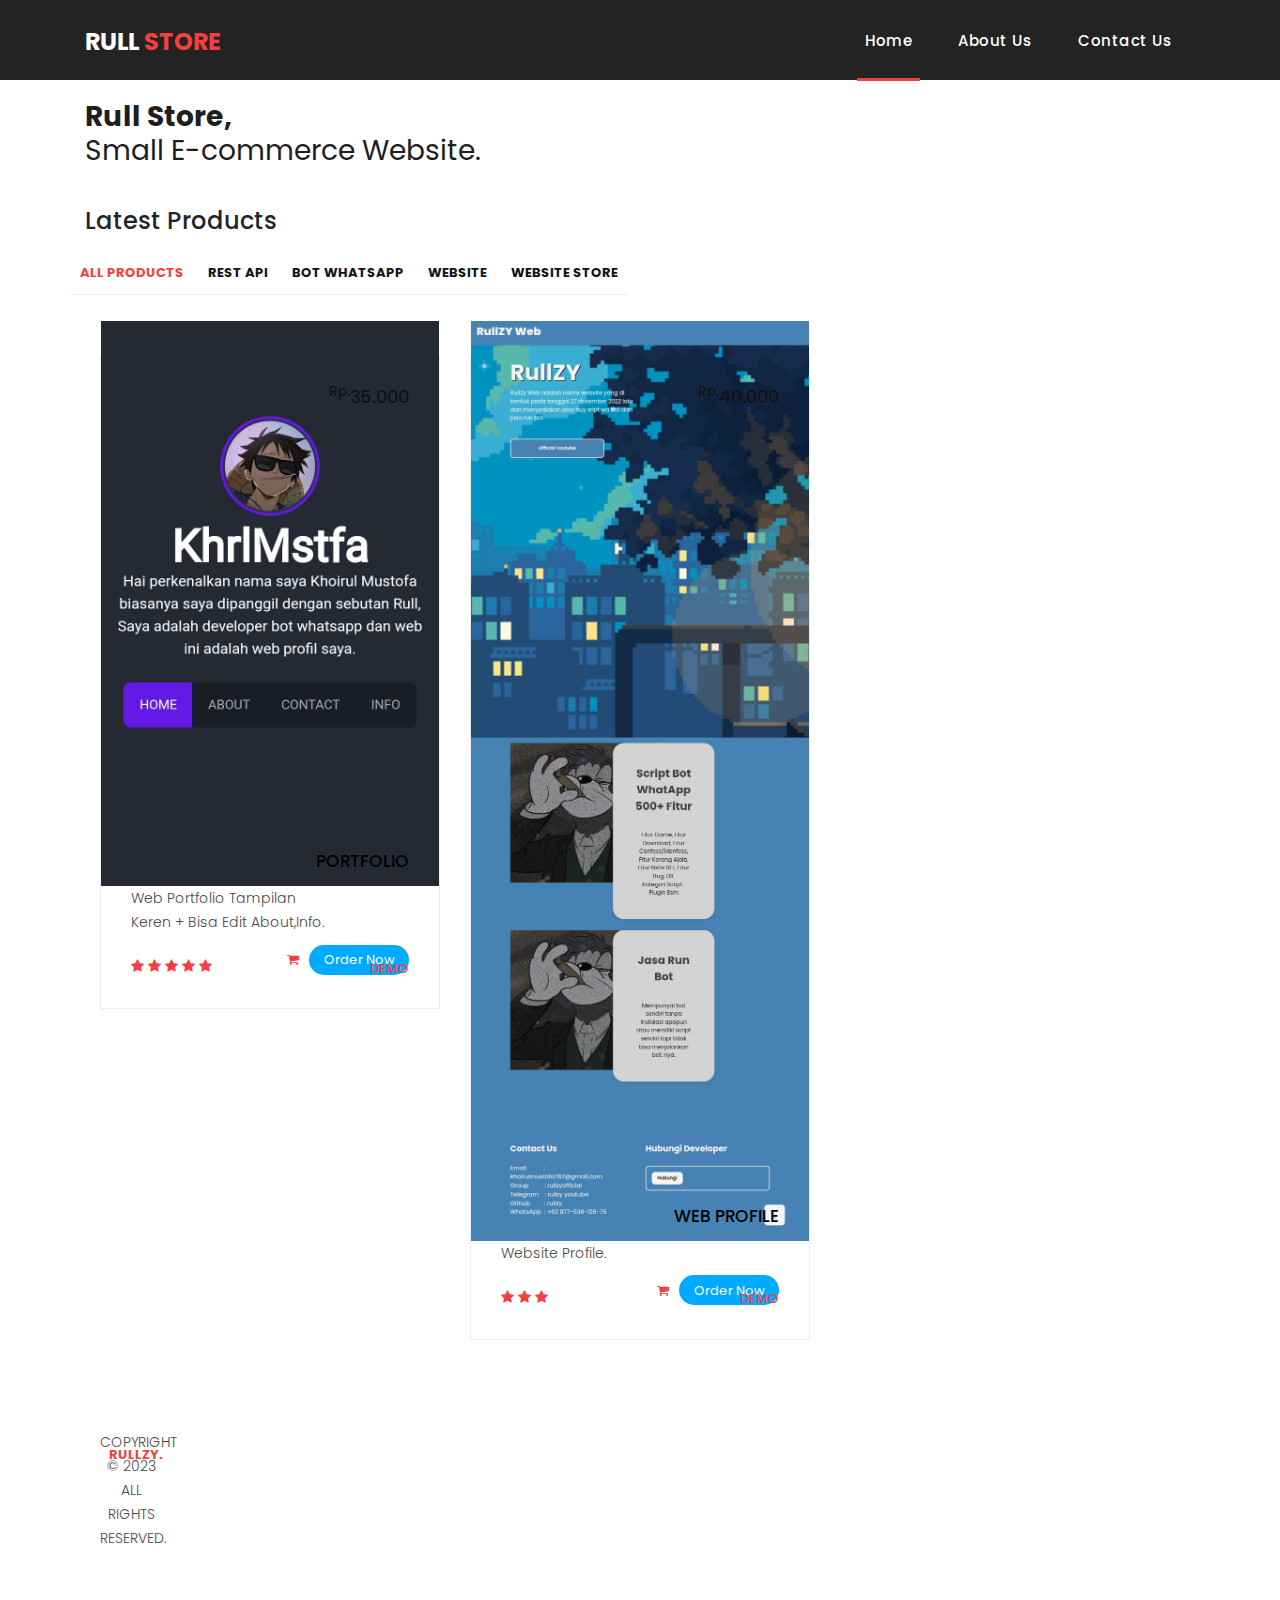
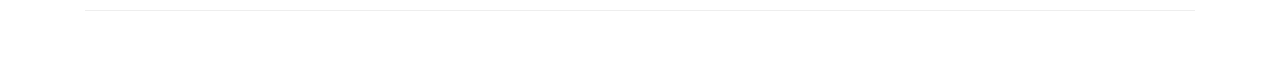
<file: index.html>
<!DOCTYPE html>
<html lang="en">
  
<!-- Mirrored from store.danzzcoding.my.id/ by HTTrack Website Copier/3.x [XR&CO'2014], Tue, 27 Dec 2022 03:41:31 GMT -->
<!-- Added by HTTrack --><meta http-equiv="content-type" content="text/html;charset=utf-8" /><!-- /Added by HTTrack -->
<head>
    <meta charset="utf-8">
    <meta name="viewport" content="width=device-width, initial-scale=1, shrink-to-fit=no">
    <meta name="description" content="Rull Store, Small E-commerce Website.">
    <meta name="author" content="RullZY">
    <link href="https://fonts.googleapis.com/css?family=Poppins:100,200,300,400,500,600,700,800,900&amp;display=swap" rel="stylesheet">
    <link href="assets/vendor/bootstrap/css/bootstrap.min.css" rel="stylesheet">
    <link rel="stylesheet" href="assets/css/fontawesome.css">
    <link rel="stylesheet" href="assets/css/style.css">
    <link rel="stylesheet" href="assets/css/owl.css">
    <title>Rull Store</title>
    <link rel="shortcut icon" href="assets/img/logo.png">
    <style type="text/css">
button {
	background-color: #00ABFF;
	color: white;
	width: 100px;
	height: 30px;
	font-size: 13px;
	border-radius: 15px;
	border: none;
	margin: 0px;
}
</style>
  </head>
  <body>

    <!-- ***** Preloader Start ***** -->
    <div id="preloader">
        <div class="jumper">
            <div></div>
            <div></div>
            <div></div>
        </div>
    </div>  
    <!-- ***** Preloader End ***** -->

    <!-- Header -->
    <header class="">
      <nav class="navbar navbar-expand-lg">
        <div class="container">
          <a class="navbar-brand" href="#"><h2>Rull <em>Store</em></h2></a>
          <button class="navbar-toggler" type="button" data-toggle="collapse" data-target="#navbarResponsive" aria-controls="navbarResponsive" aria-expanded="false" aria-label="Toggle navigation">
            <span class="navbar-toggler-icon"></span>
          </button>
          <div class="collapse navbar-collapse" id="navbarResponsive">
            <ul class="navbar-nav ml-auto">
              <li class="nav-item active">
                <a class="nav-link" href="#">Home
                  <span class="sr-only">(current)</span>
                </a>
              </li>
              <li class="nav-item">
                <a class="nav-link" href="https://rulldev.github.io/portfolio/">About Us</a>
              </li>
              <li class="nav-item">
                <a class="nav-link" href="https://rulldev.github.io/portfolio/">Contact Us</a>
              </li>
            </ul>
          </div>
        </div>
      </nav>
    </header>

    <!-- Page Content -->
    <!-- Banner Starts Here --> 
    <div class="owl-banner owl-carousel"></div>
    <!-- Banner Ends Here -->

    <div class="latest-products">
      <div class="container">
        <div class="row">
          <div class="col-md-12">
            <div class="section-heading">
              <h2><b>Rull Store,</b><br>Small E-commerce Website.</h2><br>
              <div class="products">
              <h4>Latest Products</h4>
              <br>
      	  <div class="row">
            <div class="filters">
              <ul>
                  <li class="active" data-filter="*">All Products</li>
                  <li data-filter=".rest-api">Rest API</li>
                  <li data-filter=".bot-wa">Bot WhatsApp</li>
                  <li data-filter=".website">Website</li>
                  <li data-filter=".website-store">Website Store</li>
              </ul>
            </div>
          </div>
          <div class="col-md-12">
            <div class="filters-content">
                <div class="row grid">
                    <div class="col-lg-4 col-md-4 all website">
                      <div class="product-item">
                        <a href="https://rulldev.github.io/portfolio/"><img src="assets/img/portfolio.png" alt=""></a>
                        <div class="down-content">
                          <a href="https://rulldev.github.io/portfolio/"><h4 style="color: black;">PORTFOLIO</h4></a>
                          <h6><sup>Rp.</sup>35.000</h6>
                          <p>Web Portfolio Tampilan Keren + Bisa Edit About,Info.</p>
                          <ul class="stars">
                            <li><i class="fa fa-star"></i></li>
                            <li><i class="fa fa-star"></i></li>
                            <li><i class="fa fa-star"></i></li>
                            <li><i class="fa fa-star"></i></li>
                            <li><i class="fa fa-star"></i></li>
                          </ul>
                          <span>
                          <a href="https://wa.me/6287753812675?text=bang+order+web+portfolio+yg+harga+35k.">
                          <i class="fa fa-shopping-cart" style="margin:10px;"></i><button>Order Now</button>
                          </span>
                          </a>
                          <a href="https://rulldev.github.io/portfolio/"><span>Demo</span></a>
                        </div>
                      </div>
                    </div>
                    <div class="col-lg-4 col-md-4 all website">
                      <div class="product-item">
                        <a href="https://rulldev.github.io/kaori/"><img src="assets/img/website-profile.png" alt=""></a>
                        <div class="down-content">
                          <a href="https://rulldev.github.io/kaori/"><h4 style="color: black;">Web Profile</h4></a>
                          <h6><sup>Rp.</sup>40.000</h6>
                          <p>Website Profile.</p>
                          <ul class="stars">
                            <li><i class="fa fa-star"></i></li>
                            <li><i class="fa fa-star"></i></li>
                            <li><i class="fa fa-star"></i></li>
                          </ul>
                          <span>
                          <a href="https://wa.me/6287753812675?text=bang+order+web+profil+yg+harga+20k.">
                          <i class="fa fa-shopping-cart" style="margin:10px;"></i><button>Order Now</button>
                          </span>
                          </a>
                          <a href="https://rulldev.github.io/kaori/"><span>Demo</span></a>
                        </div>
                      </div>
                    </div>
			
                        </div>
                      </div>
                    </div>
    
    <footer>
      <div class="container">
        <div class="row">
          <div class="col-md-1">
            <div class="inner-content">
             <center>
              <p>Copyright &copy; 2023<a rel="nofollow noopener" href="https://www.danzzcoding.my.id/" target="_blank">RullZy.</a> All Rights Reserved.</p>
             </center>
            </div>
          </div>
        </div>
      </div>
    </footer>

    <!-- Bootstrap core JavaScript -->
    <script src="assets/vendor/jquery/jquery.min.js"></script>
    <script src="assets/vendor/bootstrap/js/bootstrap.bundle.min.js"></script>

    <!-- Additional Scripts -->
    <script src="assets/js/custom.js"></script>
    <script src="assets/js/owl.js"></script>
    <script src="assets/js/slick.js"></script>
    <script src="assets/js/isotope.js"></script>
    <script src="assets/js/accordions.js"></script>
    <script language = "text/Javascript"> 
      cleared[0] = cleared[1] = cleared[2] = 0; //set a cleared flag for each field
      function clearField(t){                   //declaring the array outside of the
      if(! cleared[t.id]){                      // function makes it static and global
          cleared[t.id] = 1;  // you could use true and false, but that's more typing
          t.value='';         // with more chance of typos
          t.style.color='#fff';
          }
      }
    </script>
  </body>

<!-- Mirrored from store.danzzcoding.my.id/ by HTTrack Website Copier/3.x [XR&CO'2014], Tue, 27 Dec 2022 03:41:50 GMT -->
</html>
</file>
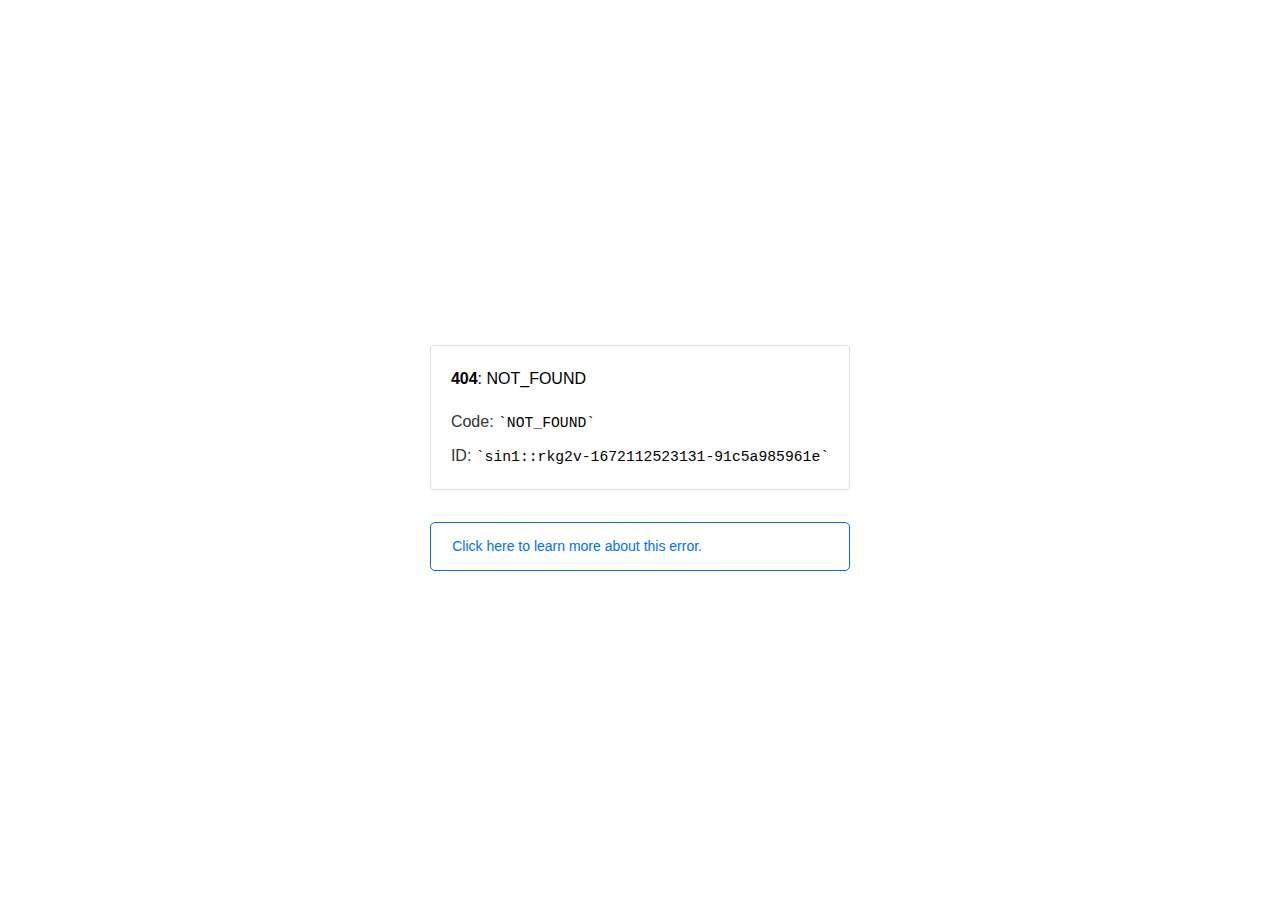
<file: assets/css/owl.video.play.html>
<!doctype html><html lang=en><meta charset=utf-8><meta name=viewport content="width=device-width,initial-scale=1"><meta name=theme-color content=#000><title>404: NOT_FOUND</title><style>html{font-size:62.5%;box-sizing:border-box;height:-webkit-fill-available}*,::after,::before{box-sizing:inherit}body{font-family:sf pro text,sf pro icons,helvetica neue,helvetica,arial,sans-serif;font-size:1.6rem;line-height:1.65;word-break:break-word;font-kerning:auto;font-variant:normal;-webkit-font-smoothing:antialiased;-moz-osx-font-smoothing:grayscale;text-rendering:optimizeLegibility;hyphens:auto;height:100vh;height:-webkit-fill-available;max-height:100vh;max-height:-webkit-fill-available;margin:0}::selection{background:#79ffe1}::-moz-selection{background:#79ffe1}a{cursor:pointer;color:#0070f3;text-decoration:none;transition:all .2s ease;border-bottom:1px solid #0000}a:hover{border-bottom:1px solid #0070f3}ul{padding:0;margin-left:1.5em;list-style-type:none}li{margin-bottom:10px}ul li:before{content:'\02013'}li:before{display:inline-block;color:#ccc;position:absolute;margin-left:-18px;transition:color .2s ease}code{font-family:Menlo,Monaco,Lucida Console,Liberation Mono,DejaVu Sans Mono,Bitstream Vera Sans Mono,Courier New,monospace,serif;font-size:.92em}code:after,code:before{content:'`'}.container{display:flex;justify-content:center;flex-direction:column;min-height:100%}main{max-width:80rem;padding:4rem 6rem;margin:auto}ul{margin-bottom:32px}.error-title{font-size:2rem;padding-left:22px;line-height:1.5;margin-bottom:24px}.error-title-guilty{border-left:2px solid #ed367f}.error-title-innocent{border-left:2px solid #59b89c}main p{color:#333}.devinfo-container{border:1px solid #ddd;border-radius:4px;padding:2rem;display:flex;flex-direction:column;margin-bottom:32px}.error-code{margin:0;font-size:1.6rem;color:#000;margin-bottom:1.6rem}.devinfo-line{color:#333}.devinfo-line code,code,li{color:#000}.devinfo-line:not(:last-child){margin-bottom:8px}.docs-link,.contact-link{font-weight:500}header,footer,footer a{display:flex;justify-content:center;align-items:center}header,footer{min-height:100px;height:100px}header{border-bottom:1px solid #eaeaea}header h1{font-size:1.8rem;margin:0;font-weight:500}header p{font-size:1.3rem;margin:0;font-weight:500}.header-item{display:flex;padding:0 2rem;margin:2rem 0;text-decoration:line-through;color:#999}.header-item.active{color:#ff0080;text-decoration:none}.header-item.first{border-right:1px solid #eaeaea}.header-item-content{display:flex;flex-direction:column}.header-item-icon{margin-right:1rem;margin-top:.6rem}footer{border-top:1px solid #eaeaea}footer a{color:#000}footer a:hover{border-bottom-color:#0000}footer svg{margin-left:.8rem}.note{padding:8pt 16pt;border-radius:5px;border:1px solid #0070f3;font-size:14px;line-height:1.8;color:#0070f3}@media(max-width:500px){.devinfo-container .devinfo-line code{margin-top:.4rem}.devinfo-container .devinfo-line:not(:last-child){margin-bottom:1.6rem}.devinfo-container{margin-bottom:0}header{flex-direction:column;height:auto;min-height:auto;align-items:flex-start}.header-item.first{border-right:none;margin-bottom:0}main{padding:1rem 2rem}body{font-size:1.4rem;line-height:1.55}footer{display:none}.note{margin-top:16px}}</style><div class=container><main><p class=devinfo-container><span class=error-code><strong>404</strong>: NOT_FOUND</span>
<span class=devinfo-line>Code: <code>NOT_FOUND</code></span>
<span class=devinfo-line>ID: <code>sin1::rkg2v-1672112523131-91c5a985961e</code></p><a href=https://vercel.link/404><div class=note>Click here to learn more about this error.</div></a></main></div>
</file>
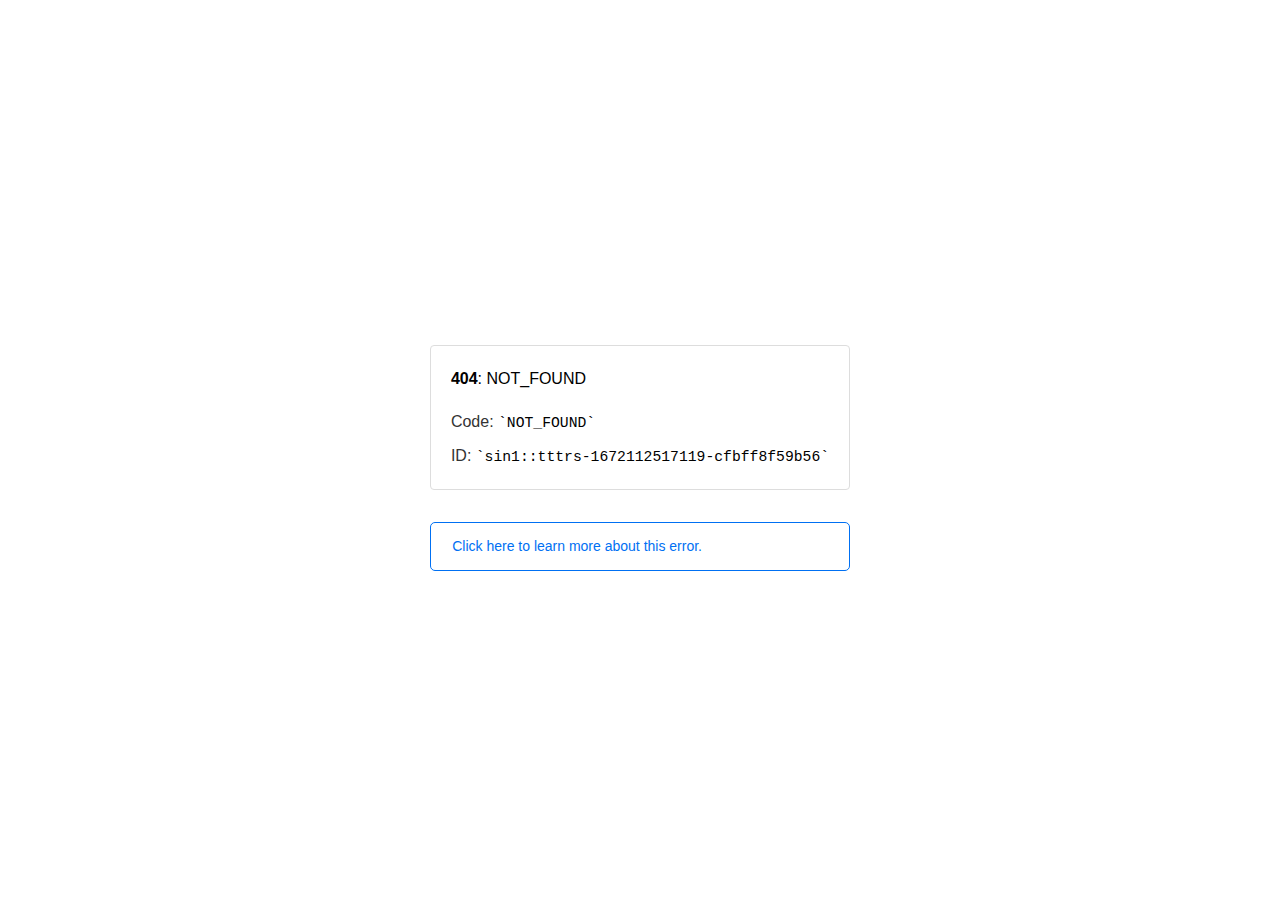
<file: assets/images/about-heading.html>
<!doctype html><html lang=en><meta charset=utf-8><meta name=viewport content="width=device-width,initial-scale=1"><meta name=theme-color content=#000><title>404: NOT_FOUND</title><style>html{font-size:62.5%;box-sizing:border-box;height:-webkit-fill-available}*,::after,::before{box-sizing:inherit}body{font-family:sf pro text,sf pro icons,helvetica neue,helvetica,arial,sans-serif;font-size:1.6rem;line-height:1.65;word-break:break-word;font-kerning:auto;font-variant:normal;-webkit-font-smoothing:antialiased;-moz-osx-font-smoothing:grayscale;text-rendering:optimizeLegibility;hyphens:auto;height:100vh;height:-webkit-fill-available;max-height:100vh;max-height:-webkit-fill-available;margin:0}::selection{background:#79ffe1}::-moz-selection{background:#79ffe1}a{cursor:pointer;color:#0070f3;text-decoration:none;transition:all .2s ease;border-bottom:1px solid #0000}a:hover{border-bottom:1px solid #0070f3}ul{padding:0;margin-left:1.5em;list-style-type:none}li{margin-bottom:10px}ul li:before{content:'\02013'}li:before{display:inline-block;color:#ccc;position:absolute;margin-left:-18px;transition:color .2s ease}code{font-family:Menlo,Monaco,Lucida Console,Liberation Mono,DejaVu Sans Mono,Bitstream Vera Sans Mono,Courier New,monospace,serif;font-size:.92em}code:after,code:before{content:'`'}.container{display:flex;justify-content:center;flex-direction:column;min-height:100%}main{max-width:80rem;padding:4rem 6rem;margin:auto}ul{margin-bottom:32px}.error-title{font-size:2rem;padding-left:22px;line-height:1.5;margin-bottom:24px}.error-title-guilty{border-left:2px solid #ed367f}.error-title-innocent{border-left:2px solid #59b89c}main p{color:#333}.devinfo-container{border:1px solid #ddd;border-radius:4px;padding:2rem;display:flex;flex-direction:column;margin-bottom:32px}.error-code{margin:0;font-size:1.6rem;color:#000;margin-bottom:1.6rem}.devinfo-line{color:#333}.devinfo-line code,code,li{color:#000}.devinfo-line:not(:last-child){margin-bottom:8px}.docs-link,.contact-link{font-weight:500}header,footer,footer a{display:flex;justify-content:center;align-items:center}header,footer{min-height:100px;height:100px}header{border-bottom:1px solid #eaeaea}header h1{font-size:1.8rem;margin:0;font-weight:500}header p{font-size:1.3rem;margin:0;font-weight:500}.header-item{display:flex;padding:0 2rem;margin:2rem 0;text-decoration:line-through;color:#999}.header-item.active{color:#ff0080;text-decoration:none}.header-item.first{border-right:1px solid #eaeaea}.header-item-content{display:flex;flex-direction:column}.header-item-icon{margin-right:1rem;margin-top:.6rem}footer{border-top:1px solid #eaeaea}footer a{color:#000}footer a:hover{border-bottom-color:#0000}footer svg{margin-left:.8rem}.note{padding:8pt 16pt;border-radius:5px;border:1px solid #0070f3;font-size:14px;line-height:1.8;color:#0070f3}@media(max-width:500px){.devinfo-container .devinfo-line code{margin-top:.4rem}.devinfo-container .devinfo-line:not(:last-child){margin-bottom:1.6rem}.devinfo-container{margin-bottom:0}header{flex-direction:column;height:auto;min-height:auto;align-items:flex-start}.header-item.first{border-right:none;margin-bottom:0}main{padding:1rem 2rem}body{font-size:1.4rem;line-height:1.55}footer{display:none}.note{margin-top:16px}}</style><div class=container><main><p class=devinfo-container><span class=error-code><strong>404</strong>: NOT_FOUND</span>
<span class=devinfo-line>Code: <code>NOT_FOUND</code></span>
<span class=devinfo-line>ID: <code>sin1::tttrs-1672112517119-cfbff8f59b56</code></p><a href=https://vercel.link/404><div class=note>Click here to learn more about this error.</div></a></main></div>
</file>
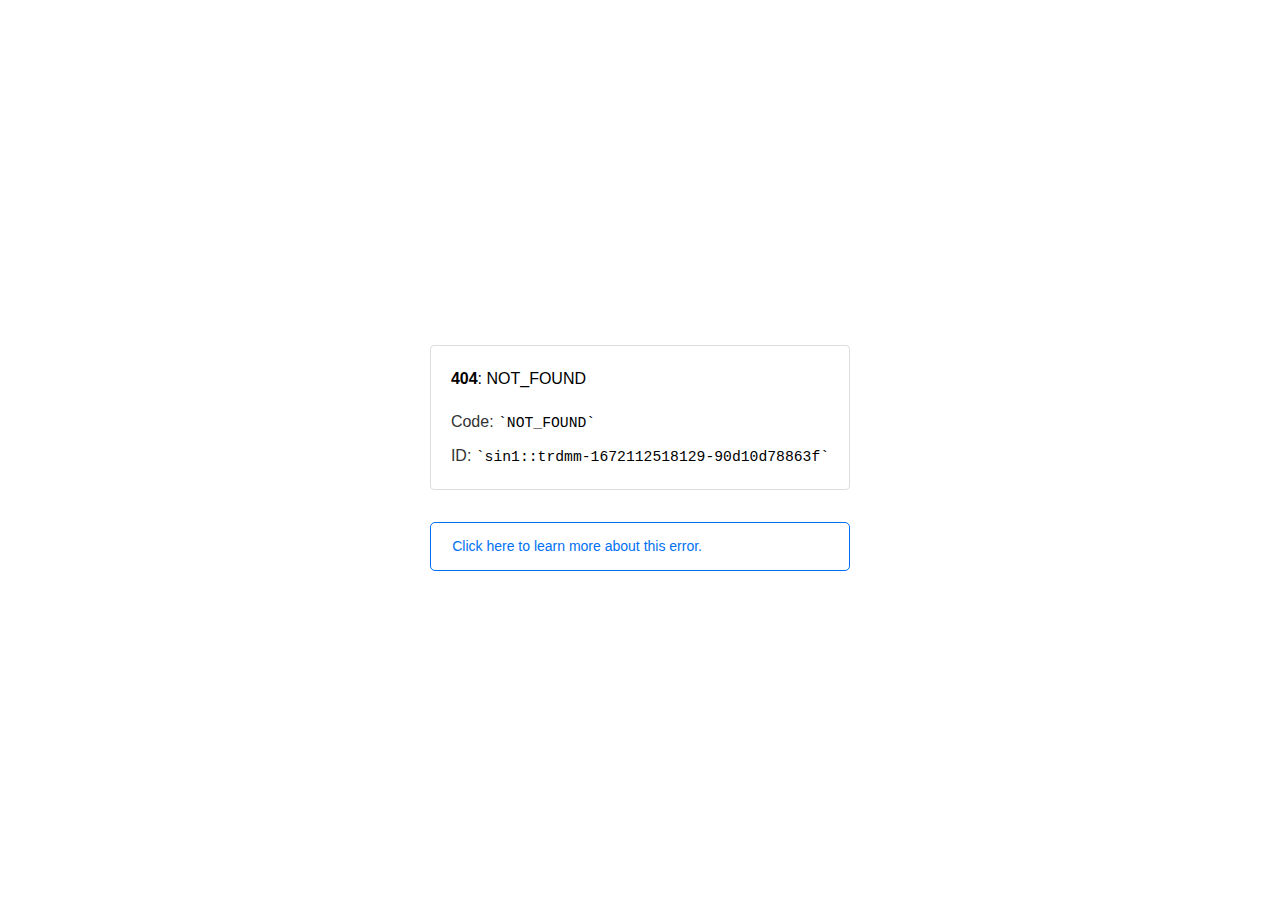
<file: assets/images/contact-heading.html>
<!doctype html><html lang=en><meta charset=utf-8><meta name=viewport content="width=device-width,initial-scale=1"><meta name=theme-color content=#000><title>404: NOT_FOUND</title><style>html{font-size:62.5%;box-sizing:border-box;height:-webkit-fill-available}*,::after,::before{box-sizing:inherit}body{font-family:sf pro text,sf pro icons,helvetica neue,helvetica,arial,sans-serif;font-size:1.6rem;line-height:1.65;word-break:break-word;font-kerning:auto;font-variant:normal;-webkit-font-smoothing:antialiased;-moz-osx-font-smoothing:grayscale;text-rendering:optimizeLegibility;hyphens:auto;height:100vh;height:-webkit-fill-available;max-height:100vh;max-height:-webkit-fill-available;margin:0}::selection{background:#79ffe1}::-moz-selection{background:#79ffe1}a{cursor:pointer;color:#0070f3;text-decoration:none;transition:all .2s ease;border-bottom:1px solid #0000}a:hover{border-bottom:1px solid #0070f3}ul{padding:0;margin-left:1.5em;list-style-type:none}li{margin-bottom:10px}ul li:before{content:'\02013'}li:before{display:inline-block;color:#ccc;position:absolute;margin-left:-18px;transition:color .2s ease}code{font-family:Menlo,Monaco,Lucida Console,Liberation Mono,DejaVu Sans Mono,Bitstream Vera Sans Mono,Courier New,monospace,serif;font-size:.92em}code:after,code:before{content:'`'}.container{display:flex;justify-content:center;flex-direction:column;min-height:100%}main{max-width:80rem;padding:4rem 6rem;margin:auto}ul{margin-bottom:32px}.error-title{font-size:2rem;padding-left:22px;line-height:1.5;margin-bottom:24px}.error-title-guilty{border-left:2px solid #ed367f}.error-title-innocent{border-left:2px solid #59b89c}main p{color:#333}.devinfo-container{border:1px solid #ddd;border-radius:4px;padding:2rem;display:flex;flex-direction:column;margin-bottom:32px}.error-code{margin:0;font-size:1.6rem;color:#000;margin-bottom:1.6rem}.devinfo-line{color:#333}.devinfo-line code,code,li{color:#000}.devinfo-line:not(:last-child){margin-bottom:8px}.docs-link,.contact-link{font-weight:500}header,footer,footer a{display:flex;justify-content:center;align-items:center}header,footer{min-height:100px;height:100px}header{border-bottom:1px solid #eaeaea}header h1{font-size:1.8rem;margin:0;font-weight:500}header p{font-size:1.3rem;margin:0;font-weight:500}.header-item{display:flex;padding:0 2rem;margin:2rem 0;text-decoration:line-through;color:#999}.header-item.active{color:#ff0080;text-decoration:none}.header-item.first{border-right:1px solid #eaeaea}.header-item-content{display:flex;flex-direction:column}.header-item-icon{margin-right:1rem;margin-top:.6rem}footer{border-top:1px solid #eaeaea}footer a{color:#000}footer a:hover{border-bottom-color:#0000}footer svg{margin-left:.8rem}.note{padding:8pt 16pt;border-radius:5px;border:1px solid #0070f3;font-size:14px;line-height:1.8;color:#0070f3}@media(max-width:500px){.devinfo-container .devinfo-line code{margin-top:.4rem}.devinfo-container .devinfo-line:not(:last-child){margin-bottom:1.6rem}.devinfo-container{margin-bottom:0}header{flex-direction:column;height:auto;min-height:auto;align-items:flex-start}.header-item.first{border-right:none;margin-bottom:0}main{padding:1rem 2rem}body{font-size:1.4rem;line-height:1.55}footer{display:none}.note{margin-top:16px}}</style><div class=container><main><p class=devinfo-container><span class=error-code><strong>404</strong>: NOT_FOUND</span>
<span class=devinfo-line>Code: <code>NOT_FOUND</code></span>
<span class=devinfo-line>ID: <code>sin1::trdmm-1672112518129-90d10d78863f</code></p><a href=https://vercel.link/404><div class=note>Click here to learn more about this error.</div></a></main></div>
</file>
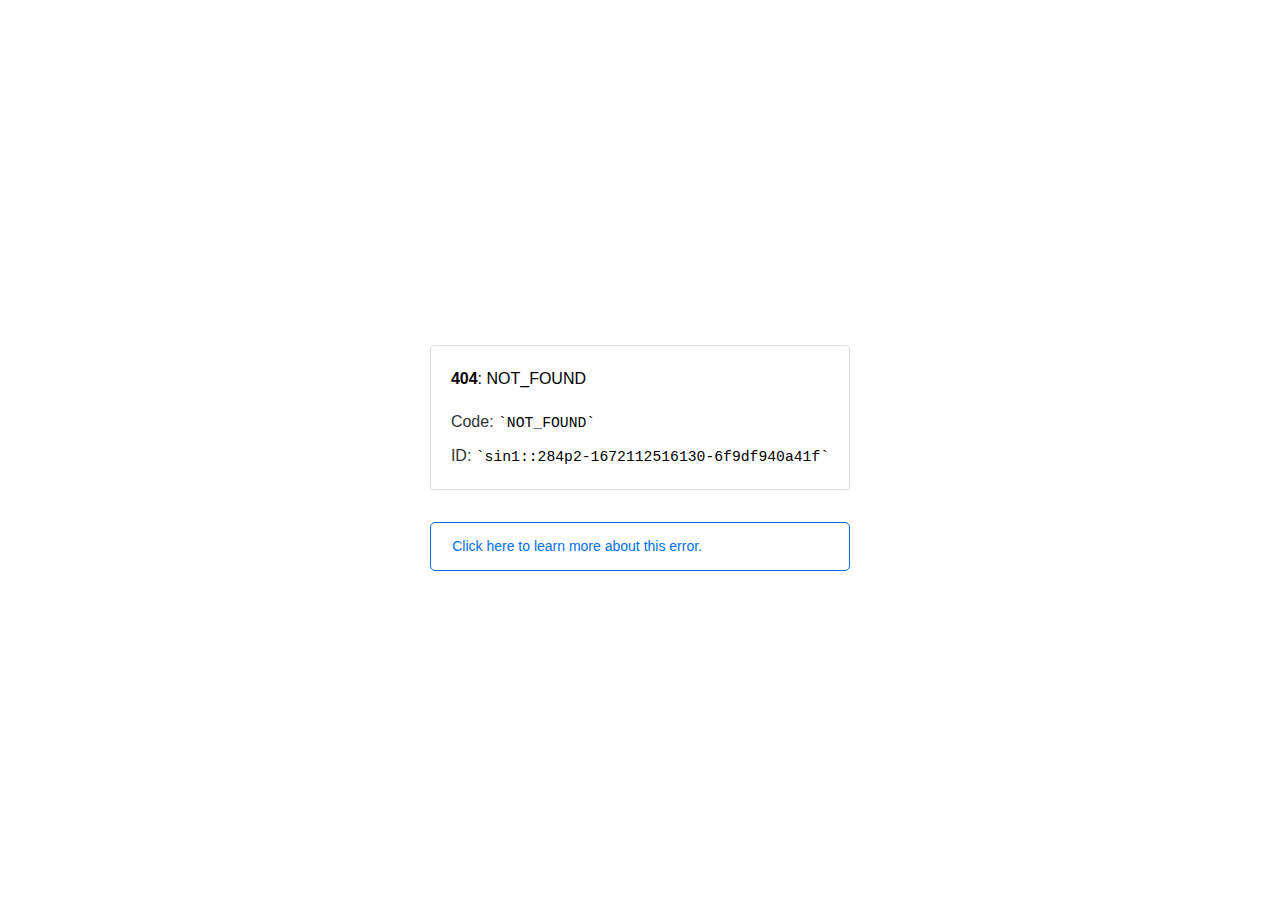
<file: assets/images/products-heading.html>
<!doctype html><html lang=en><meta charset=utf-8><meta name=viewport content="width=device-width,initial-scale=1"><meta name=theme-color content=#000><title>404: NOT_FOUND</title><style>html{font-size:62.5%;box-sizing:border-box;height:-webkit-fill-available}*,::after,::before{box-sizing:inherit}body{font-family:sf pro text,sf pro icons,helvetica neue,helvetica,arial,sans-serif;font-size:1.6rem;line-height:1.65;word-break:break-word;font-kerning:auto;font-variant:normal;-webkit-font-smoothing:antialiased;-moz-osx-font-smoothing:grayscale;text-rendering:optimizeLegibility;hyphens:auto;height:100vh;height:-webkit-fill-available;max-height:100vh;max-height:-webkit-fill-available;margin:0}::selection{background:#79ffe1}::-moz-selection{background:#79ffe1}a{cursor:pointer;color:#0070f3;text-decoration:none;transition:all .2s ease;border-bottom:1px solid #0000}a:hover{border-bottom:1px solid #0070f3}ul{padding:0;margin-left:1.5em;list-style-type:none}li{margin-bottom:10px}ul li:before{content:'\02013'}li:before{display:inline-block;color:#ccc;position:absolute;margin-left:-18px;transition:color .2s ease}code{font-family:Menlo,Monaco,Lucida Console,Liberation Mono,DejaVu Sans Mono,Bitstream Vera Sans Mono,Courier New,monospace,serif;font-size:.92em}code:after,code:before{content:'`'}.container{display:flex;justify-content:center;flex-direction:column;min-height:100%}main{max-width:80rem;padding:4rem 6rem;margin:auto}ul{margin-bottom:32px}.error-title{font-size:2rem;padding-left:22px;line-height:1.5;margin-bottom:24px}.error-title-guilty{border-left:2px solid #ed367f}.error-title-innocent{border-left:2px solid #59b89c}main p{color:#333}.devinfo-container{border:1px solid #ddd;border-radius:4px;padding:2rem;display:flex;flex-direction:column;margin-bottom:32px}.error-code{margin:0;font-size:1.6rem;color:#000;margin-bottom:1.6rem}.devinfo-line{color:#333}.devinfo-line code,code,li{color:#000}.devinfo-line:not(:last-child){margin-bottom:8px}.docs-link,.contact-link{font-weight:500}header,footer,footer a{display:flex;justify-content:center;align-items:center}header,footer{min-height:100px;height:100px}header{border-bottom:1px solid #eaeaea}header h1{font-size:1.8rem;margin:0;font-weight:500}header p{font-size:1.3rem;margin:0;font-weight:500}.header-item{display:flex;padding:0 2rem;margin:2rem 0;text-decoration:line-through;color:#999}.header-item.active{color:#ff0080;text-decoration:none}.header-item.first{border-right:1px solid #eaeaea}.header-item-content{display:flex;flex-direction:column}.header-item-icon{margin-right:1rem;margin-top:.6rem}footer{border-top:1px solid #eaeaea}footer a{color:#000}footer a:hover{border-bottom-color:#0000}footer svg{margin-left:.8rem}.note{padding:8pt 16pt;border-radius:5px;border:1px solid #0070f3;font-size:14px;line-height:1.8;color:#0070f3}@media(max-width:500px){.devinfo-container .devinfo-line code{margin-top:.4rem}.devinfo-container .devinfo-line:not(:last-child){margin-bottom:1.6rem}.devinfo-container{margin-bottom:0}header{flex-direction:column;height:auto;min-height:auto;align-items:flex-start}.header-item.first{border-right:none;margin-bottom:0}main{padding:1rem 2rem}body{font-size:1.4rem;line-height:1.55}footer{display:none}.note{margin-top:16px}}</style><div class=container><main><p class=devinfo-container><span class=error-code><strong>404</strong>: NOT_FOUND</span>
<span class=devinfo-line>Code: <code>NOT_FOUND</code></span>
<span class=devinfo-line>ID: <code>sin1::284p2-1672112516130-6f9df940a41f</code></p><a href=https://vercel.link/404><div class=note>Click here to learn more about this error.</div></a></main></div>
</file>
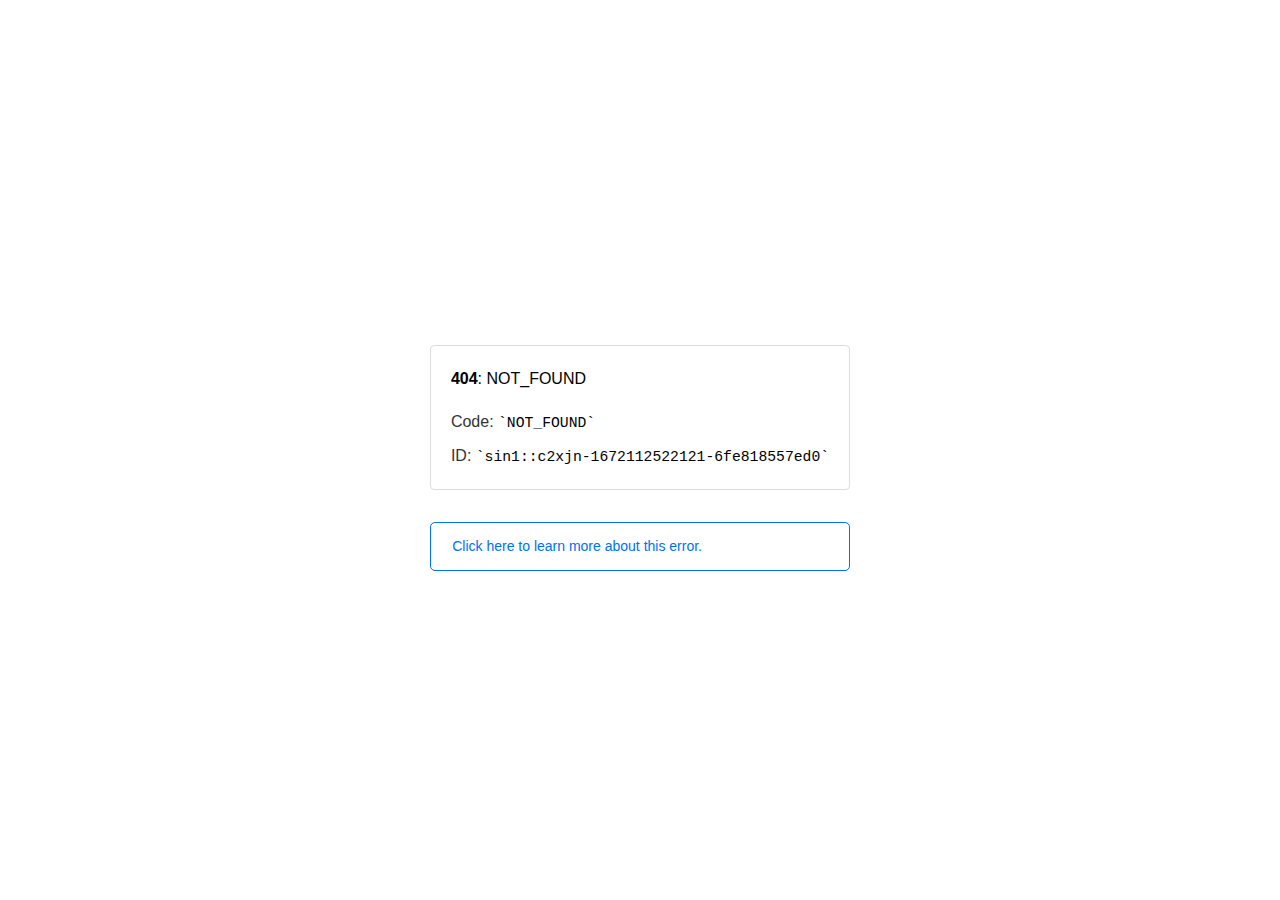
<file: assets/images/services-bg.html>
<!doctype html><html lang=en><meta charset=utf-8><meta name=viewport content="width=device-width,initial-scale=1"><meta name=theme-color content=#000><title>404: NOT_FOUND</title><style>html{font-size:62.5%;box-sizing:border-box;height:-webkit-fill-available}*,::after,::before{box-sizing:inherit}body{font-family:sf pro text,sf pro icons,helvetica neue,helvetica,arial,sans-serif;font-size:1.6rem;line-height:1.65;word-break:break-word;font-kerning:auto;font-variant:normal;-webkit-font-smoothing:antialiased;-moz-osx-font-smoothing:grayscale;text-rendering:optimizeLegibility;hyphens:auto;height:100vh;height:-webkit-fill-available;max-height:100vh;max-height:-webkit-fill-available;margin:0}::selection{background:#79ffe1}::-moz-selection{background:#79ffe1}a{cursor:pointer;color:#0070f3;text-decoration:none;transition:all .2s ease;border-bottom:1px solid #0000}a:hover{border-bottom:1px solid #0070f3}ul{padding:0;margin-left:1.5em;list-style-type:none}li{margin-bottom:10px}ul li:before{content:'\02013'}li:before{display:inline-block;color:#ccc;position:absolute;margin-left:-18px;transition:color .2s ease}code{font-family:Menlo,Monaco,Lucida Console,Liberation Mono,DejaVu Sans Mono,Bitstream Vera Sans Mono,Courier New,monospace,serif;font-size:.92em}code:after,code:before{content:'`'}.container{display:flex;justify-content:center;flex-direction:column;min-height:100%}main{max-width:80rem;padding:4rem 6rem;margin:auto}ul{margin-bottom:32px}.error-title{font-size:2rem;padding-left:22px;line-height:1.5;margin-bottom:24px}.error-title-guilty{border-left:2px solid #ed367f}.error-title-innocent{border-left:2px solid #59b89c}main p{color:#333}.devinfo-container{border:1px solid #ddd;border-radius:4px;padding:2rem;display:flex;flex-direction:column;margin-bottom:32px}.error-code{margin:0;font-size:1.6rem;color:#000;margin-bottom:1.6rem}.devinfo-line{color:#333}.devinfo-line code,code,li{color:#000}.devinfo-line:not(:last-child){margin-bottom:8px}.docs-link,.contact-link{font-weight:500}header,footer,footer a{display:flex;justify-content:center;align-items:center}header,footer{min-height:100px;height:100px}header{border-bottom:1px solid #eaeaea}header h1{font-size:1.8rem;margin:0;font-weight:500}header p{font-size:1.3rem;margin:0;font-weight:500}.header-item{display:flex;padding:0 2rem;margin:2rem 0;text-decoration:line-through;color:#999}.header-item.active{color:#ff0080;text-decoration:none}.header-item.first{border-right:1px solid #eaeaea}.header-item-content{display:flex;flex-direction:column}.header-item-icon{margin-right:1rem;margin-top:.6rem}footer{border-top:1px solid #eaeaea}footer a{color:#000}footer a:hover{border-bottom-color:#0000}footer svg{margin-left:.8rem}.note{padding:8pt 16pt;border-radius:5px;border:1px solid #0070f3;font-size:14px;line-height:1.8;color:#0070f3}@media(max-width:500px){.devinfo-container .devinfo-line code{margin-top:.4rem}.devinfo-container .devinfo-line:not(:last-child){margin-bottom:1.6rem}.devinfo-container{margin-bottom:0}header{flex-direction:column;height:auto;min-height:auto;align-items:flex-start}.header-item.first{border-right:none;margin-bottom:0}main{padding:1rem 2rem}body{font-size:1.4rem;line-height:1.55}footer{display:none}.note{margin-top:16px}}</style><div class=container><main><p class=devinfo-container><span class=error-code><strong>404</strong>: NOT_FOUND</span>
<span class=devinfo-line>Code: <code>NOT_FOUND</code></span>
<span class=devinfo-line>ID: <code>sin1::c2xjn-1672112522121-6fe818557ed0</code></p><a href=https://vercel.link/404><div class=note>Click here to learn more about this error.</div></a></main></div>
</file>
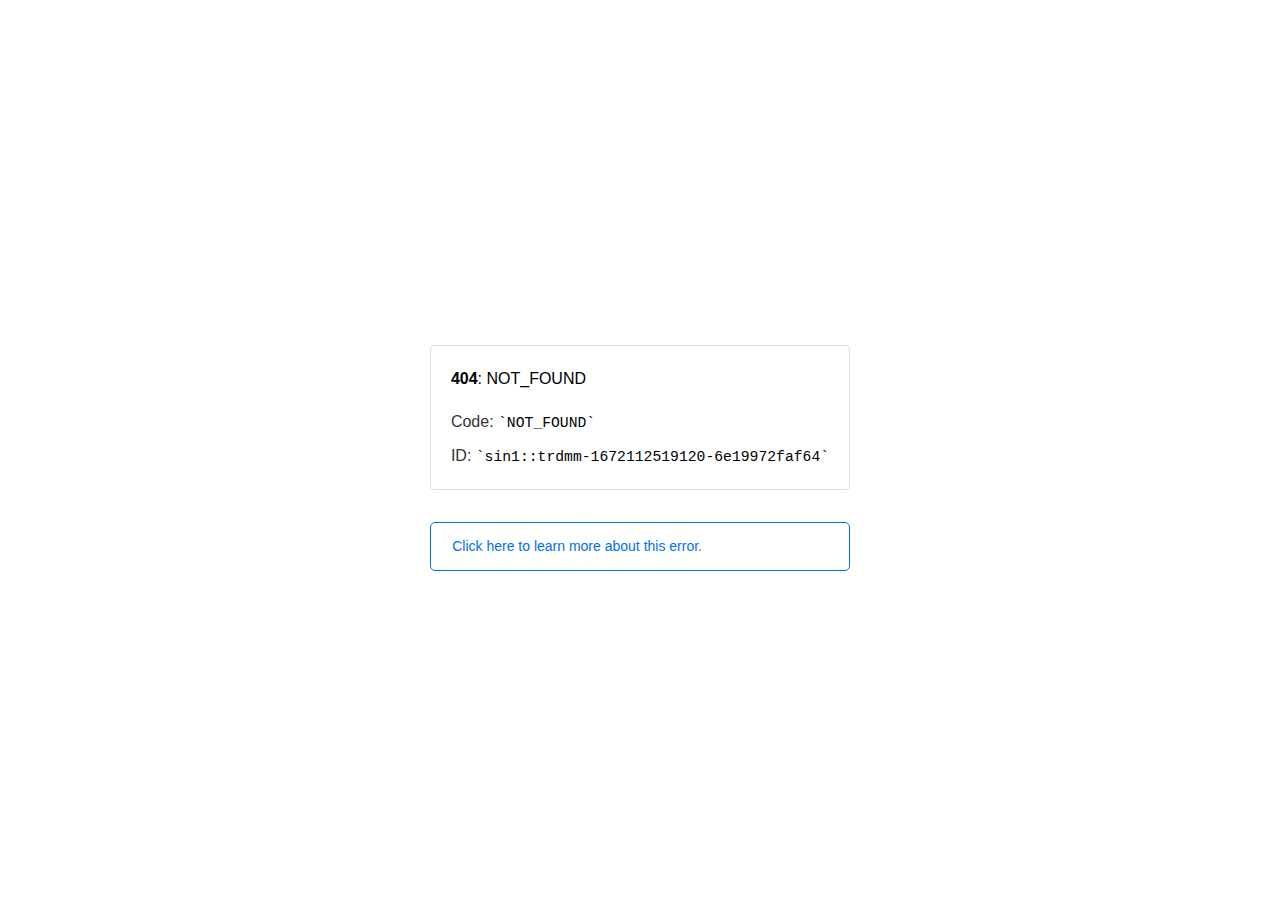
<file: assets/images/slide_01.html>
<!doctype html><html lang=en><meta charset=utf-8><meta name=viewport content="width=device-width,initial-scale=1"><meta name=theme-color content=#000><title>404: NOT_FOUND</title><style>html{font-size:62.5%;box-sizing:border-box;height:-webkit-fill-available}*,::after,::before{box-sizing:inherit}body{font-family:sf pro text,sf pro icons,helvetica neue,helvetica,arial,sans-serif;font-size:1.6rem;line-height:1.65;word-break:break-word;font-kerning:auto;font-variant:normal;-webkit-font-smoothing:antialiased;-moz-osx-font-smoothing:grayscale;text-rendering:optimizeLegibility;hyphens:auto;height:100vh;height:-webkit-fill-available;max-height:100vh;max-height:-webkit-fill-available;margin:0}::selection{background:#79ffe1}::-moz-selection{background:#79ffe1}a{cursor:pointer;color:#0070f3;text-decoration:none;transition:all .2s ease;border-bottom:1px solid #0000}a:hover{border-bottom:1px solid #0070f3}ul{padding:0;margin-left:1.5em;list-style-type:none}li{margin-bottom:10px}ul li:before{content:'\02013'}li:before{display:inline-block;color:#ccc;position:absolute;margin-left:-18px;transition:color .2s ease}code{font-family:Menlo,Monaco,Lucida Console,Liberation Mono,DejaVu Sans Mono,Bitstream Vera Sans Mono,Courier New,monospace,serif;font-size:.92em}code:after,code:before{content:'`'}.container{display:flex;justify-content:center;flex-direction:column;min-height:100%}main{max-width:80rem;padding:4rem 6rem;margin:auto}ul{margin-bottom:32px}.error-title{font-size:2rem;padding-left:22px;line-height:1.5;margin-bottom:24px}.error-title-guilty{border-left:2px solid #ed367f}.error-title-innocent{border-left:2px solid #59b89c}main p{color:#333}.devinfo-container{border:1px solid #ddd;border-radius:4px;padding:2rem;display:flex;flex-direction:column;margin-bottom:32px}.error-code{margin:0;font-size:1.6rem;color:#000;margin-bottom:1.6rem}.devinfo-line{color:#333}.devinfo-line code,code,li{color:#000}.devinfo-line:not(:last-child){margin-bottom:8px}.docs-link,.contact-link{font-weight:500}header,footer,footer a{display:flex;justify-content:center;align-items:center}header,footer{min-height:100px;height:100px}header{border-bottom:1px solid #eaeaea}header h1{font-size:1.8rem;margin:0;font-weight:500}header p{font-size:1.3rem;margin:0;font-weight:500}.header-item{display:flex;padding:0 2rem;margin:2rem 0;text-decoration:line-through;color:#999}.header-item.active{color:#ff0080;text-decoration:none}.header-item.first{border-right:1px solid #eaeaea}.header-item-content{display:flex;flex-direction:column}.header-item-icon{margin-right:1rem;margin-top:.6rem}footer{border-top:1px solid #eaeaea}footer a{color:#000}footer a:hover{border-bottom-color:#0000}footer svg{margin-left:.8rem}.note{padding:8pt 16pt;border-radius:5px;border:1px solid #0070f3;font-size:14px;line-height:1.8;color:#0070f3}@media(max-width:500px){.devinfo-container .devinfo-line code{margin-top:.4rem}.devinfo-container .devinfo-line:not(:last-child){margin-bottom:1.6rem}.devinfo-container{margin-bottom:0}header{flex-direction:column;height:auto;min-height:auto;align-items:flex-start}.header-item.first{border-right:none;margin-bottom:0}main{padding:1rem 2rem}body{font-size:1.4rem;line-height:1.55}footer{display:none}.note{margin-top:16px}}</style><div class=container><main><p class=devinfo-container><span class=error-code><strong>404</strong>: NOT_FOUND</span>
<span class=devinfo-line>Code: <code>NOT_FOUND</code></span>
<span class=devinfo-line>ID: <code>sin1::trdmm-1672112519120-6e19972faf64</code></p><a href=https://vercel.link/404><div class=note>Click here to learn more about this error.</div></a></main></div>
</file>
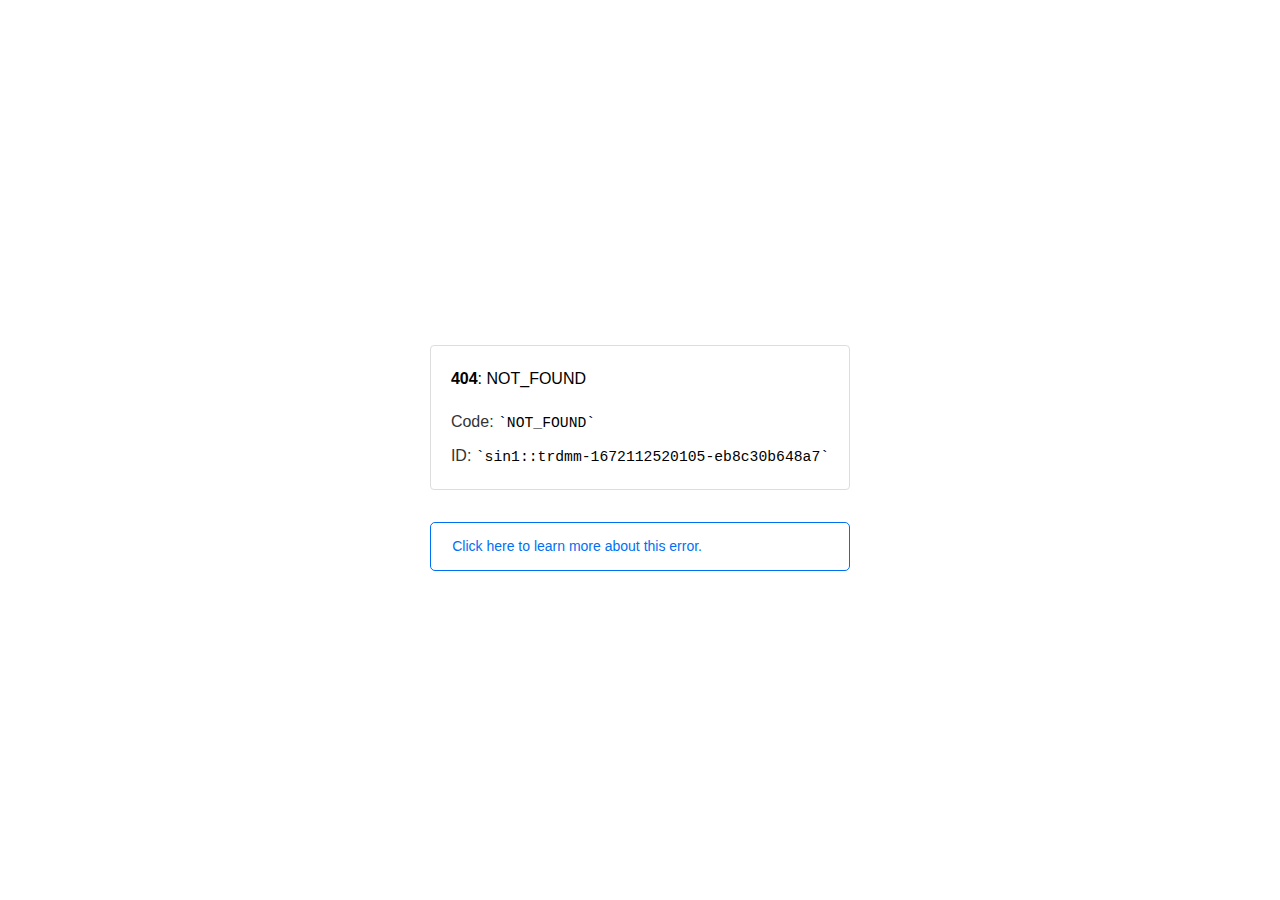
<file: assets/images/slide_02.html>
<!doctype html><html lang=en><meta charset=utf-8><meta name=viewport content="width=device-width,initial-scale=1"><meta name=theme-color content=#000><title>404: NOT_FOUND</title><style>html{font-size:62.5%;box-sizing:border-box;height:-webkit-fill-available}*,::after,::before{box-sizing:inherit}body{font-family:sf pro text,sf pro icons,helvetica neue,helvetica,arial,sans-serif;font-size:1.6rem;line-height:1.65;word-break:break-word;font-kerning:auto;font-variant:normal;-webkit-font-smoothing:antialiased;-moz-osx-font-smoothing:grayscale;text-rendering:optimizeLegibility;hyphens:auto;height:100vh;height:-webkit-fill-available;max-height:100vh;max-height:-webkit-fill-available;margin:0}::selection{background:#79ffe1}::-moz-selection{background:#79ffe1}a{cursor:pointer;color:#0070f3;text-decoration:none;transition:all .2s ease;border-bottom:1px solid #0000}a:hover{border-bottom:1px solid #0070f3}ul{padding:0;margin-left:1.5em;list-style-type:none}li{margin-bottom:10px}ul li:before{content:'\02013'}li:before{display:inline-block;color:#ccc;position:absolute;margin-left:-18px;transition:color .2s ease}code{font-family:Menlo,Monaco,Lucida Console,Liberation Mono,DejaVu Sans Mono,Bitstream Vera Sans Mono,Courier New,monospace,serif;font-size:.92em}code:after,code:before{content:'`'}.container{display:flex;justify-content:center;flex-direction:column;min-height:100%}main{max-width:80rem;padding:4rem 6rem;margin:auto}ul{margin-bottom:32px}.error-title{font-size:2rem;padding-left:22px;line-height:1.5;margin-bottom:24px}.error-title-guilty{border-left:2px solid #ed367f}.error-title-innocent{border-left:2px solid #59b89c}main p{color:#333}.devinfo-container{border:1px solid #ddd;border-radius:4px;padding:2rem;display:flex;flex-direction:column;margin-bottom:32px}.error-code{margin:0;font-size:1.6rem;color:#000;margin-bottom:1.6rem}.devinfo-line{color:#333}.devinfo-line code,code,li{color:#000}.devinfo-line:not(:last-child){margin-bottom:8px}.docs-link,.contact-link{font-weight:500}header,footer,footer a{display:flex;justify-content:center;align-items:center}header,footer{min-height:100px;height:100px}header{border-bottom:1px solid #eaeaea}header h1{font-size:1.8rem;margin:0;font-weight:500}header p{font-size:1.3rem;margin:0;font-weight:500}.header-item{display:flex;padding:0 2rem;margin:2rem 0;text-decoration:line-through;color:#999}.header-item.active{color:#ff0080;text-decoration:none}.header-item.first{border-right:1px solid #eaeaea}.header-item-content{display:flex;flex-direction:column}.header-item-icon{margin-right:1rem;margin-top:.6rem}footer{border-top:1px solid #eaeaea}footer a{color:#000}footer a:hover{border-bottom-color:#0000}footer svg{margin-left:.8rem}.note{padding:8pt 16pt;border-radius:5px;border:1px solid #0070f3;font-size:14px;line-height:1.8;color:#0070f3}@media(max-width:500px){.devinfo-container .devinfo-line code{margin-top:.4rem}.devinfo-container .devinfo-line:not(:last-child){margin-bottom:1.6rem}.devinfo-container{margin-bottom:0}header{flex-direction:column;height:auto;min-height:auto;align-items:flex-start}.header-item.first{border-right:none;margin-bottom:0}main{padding:1rem 2rem}body{font-size:1.4rem;line-height:1.55}footer{display:none}.note{margin-top:16px}}</style><div class=container><main><p class=devinfo-container><span class=error-code><strong>404</strong>: NOT_FOUND</span>
<span class=devinfo-line>Code: <code>NOT_FOUND</code></span>
<span class=devinfo-line>ID: <code>sin1::trdmm-1672112520105-eb8c30b648a7</code></p><a href=https://vercel.link/404><div class=note>Click here to learn more about this error.</div></a></main></div>
</file>
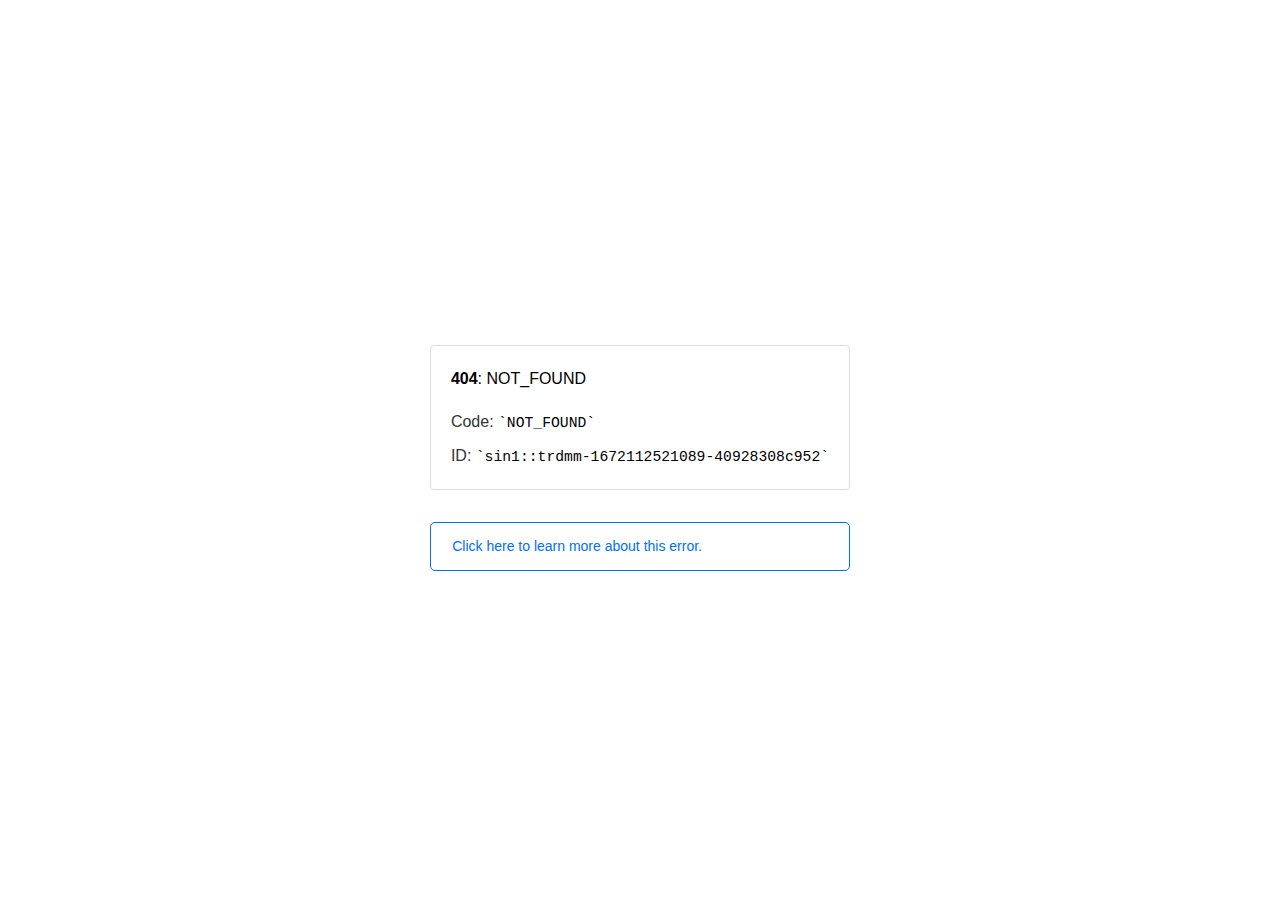
<file: assets/images/slide_03.html>
<!doctype html><html lang=en><meta charset=utf-8><meta name=viewport content="width=device-width,initial-scale=1"><meta name=theme-color content=#000><title>404: NOT_FOUND</title><style>html{font-size:62.5%;box-sizing:border-box;height:-webkit-fill-available}*,::after,::before{box-sizing:inherit}body{font-family:sf pro text,sf pro icons,helvetica neue,helvetica,arial,sans-serif;font-size:1.6rem;line-height:1.65;word-break:break-word;font-kerning:auto;font-variant:normal;-webkit-font-smoothing:antialiased;-moz-osx-font-smoothing:grayscale;text-rendering:optimizeLegibility;hyphens:auto;height:100vh;height:-webkit-fill-available;max-height:100vh;max-height:-webkit-fill-available;margin:0}::selection{background:#79ffe1}::-moz-selection{background:#79ffe1}a{cursor:pointer;color:#0070f3;text-decoration:none;transition:all .2s ease;border-bottom:1px solid #0000}a:hover{border-bottom:1px solid #0070f3}ul{padding:0;margin-left:1.5em;list-style-type:none}li{margin-bottom:10px}ul li:before{content:'\02013'}li:before{display:inline-block;color:#ccc;position:absolute;margin-left:-18px;transition:color .2s ease}code{font-family:Menlo,Monaco,Lucida Console,Liberation Mono,DejaVu Sans Mono,Bitstream Vera Sans Mono,Courier New,monospace,serif;font-size:.92em}code:after,code:before{content:'`'}.container{display:flex;justify-content:center;flex-direction:column;min-height:100%}main{max-width:80rem;padding:4rem 6rem;margin:auto}ul{margin-bottom:32px}.error-title{font-size:2rem;padding-left:22px;line-height:1.5;margin-bottom:24px}.error-title-guilty{border-left:2px solid #ed367f}.error-title-innocent{border-left:2px solid #59b89c}main p{color:#333}.devinfo-container{border:1px solid #ddd;border-radius:4px;padding:2rem;display:flex;flex-direction:column;margin-bottom:32px}.error-code{margin:0;font-size:1.6rem;color:#000;margin-bottom:1.6rem}.devinfo-line{color:#333}.devinfo-line code,code,li{color:#000}.devinfo-line:not(:last-child){margin-bottom:8px}.docs-link,.contact-link{font-weight:500}header,footer,footer a{display:flex;justify-content:center;align-items:center}header,footer{min-height:100px;height:100px}header{border-bottom:1px solid #eaeaea}header h1{font-size:1.8rem;margin:0;font-weight:500}header p{font-size:1.3rem;margin:0;font-weight:500}.header-item{display:flex;padding:0 2rem;margin:2rem 0;text-decoration:line-through;color:#999}.header-item.active{color:#ff0080;text-decoration:none}.header-item.first{border-right:1px solid #eaeaea}.header-item-content{display:flex;flex-direction:column}.header-item-icon{margin-right:1rem;margin-top:.6rem}footer{border-top:1px solid #eaeaea}footer a{color:#000}footer a:hover{border-bottom-color:#0000}footer svg{margin-left:.8rem}.note{padding:8pt 16pt;border-radius:5px;border:1px solid #0070f3;font-size:14px;line-height:1.8;color:#0070f3}@media(max-width:500px){.devinfo-container .devinfo-line code{margin-top:.4rem}.devinfo-container .devinfo-line:not(:last-child){margin-bottom:1.6rem}.devinfo-container{margin-bottom:0}header{flex-direction:column;height:auto;min-height:auto;align-items:flex-start}.header-item.first{border-right:none;margin-bottom:0}main{padding:1rem 2rem}body{font-size:1.4rem;line-height:1.55}footer{display:none}.note{margin-top:16px}}</style><div class=container><main><p class=devinfo-container><span class=error-code><strong>404</strong>: NOT_FOUND</span>
<span class=devinfo-line>Code: <code>NOT_FOUND</code></span>
<span class=devinfo-line>ID: <code>sin1::trdmm-1672112521089-40928308c952</code></p><a href=https://vercel.link/404><div class=note>Click here to learn more about this error.</div></a></main></div>
</file>
<file: assets/css/style.css>
/*

TemplateMo 546 Sixteen Clothing

https://templatemo.com/tm-546-sixteen-clothing

*/
body {
  font-family: 'Poppins', sans-serif;
  overflow-x: hidden;
  text-rendering: optimizeLegibility;
  -webkit-font-smoothing: antialiased;
  -moz-osx-font-smoothing: grayscale;
}
p {
	margin-bottom: 0px;
	font-size: 14px;
	font-weight: 300;
	color: #4a4a4a;
	line-height: 24px;
}
a {
	text-decoration: none!important;
}
ul {
	padding: 0;
	margin: 0;
	list-style: none;
}

h1,h2,h3,h4,h5,h6 {
	margin: 0px;
}

ul.social-icons li {
	display: inline-block;
	margin-right: 3px;
}

ul.social-icons li:last-child {
	margin-right: 0px;
}

ul.social-icons li a {
	width: 50px;
	height: 50px;
	display: inline-block;
	line-height: 50px;
	background-color: #eee;
	color: #121212;
	font-size: 18px;
	text-align: center;
	transition: all .3s;
}

ul.social-icons li a:hover {
	background-color: #f33f3f;
	color: #fff;
}

a.filled-button {
	background-color: #f33f3f;
	color: #fff;
	font-size: 14px;
	text-transform: capitalize;
	font-weight: 300;
	padding: 10px 20px;
	border-radius: 5px;
	display: inline-block;
	transition: all 0.3s;
}

a.filled-button:hover {
	background-color: #121212;
	color: #fff;
}

.section-heading {
	text-align: left;
	margin-bottom: 60px;
	border-bottom: 1px solid #eee;
}

.section-heading h2 {
	font-size: 28px;
	font-weight: 400;
	color: #1e1e1e;
	margin-bottom: 15px;
}

.products-heading {
	background-image: url(../images/products-heading.html);
}

.about-heading {
	background-image: url(../images/about-heading.html);
}

.contact-heading {
	background-image: url(../images/contact-heading.html);
}

.page-heading {
	padding: 210px 0px 130px 0px;
	text-align: center;
	background-position: center center;
	background-repeat: no-repeat;
	background-size: cover;
}

.page-heading .text-content h4 {
	color: #f33f3f;
	font-size: 22px;
	text-transform: uppercase;
	font-weight: 700;
	margin-bottom: 15px;
}

.page-heading .text-content h2 {
	color: #fff;
	font-size: 62px;
	text-transform: uppercase;
	letter-spacing: 5px;
}

#preloader {
  overflow: hidden;
  background: #f33f3f;
  left: 0;
  right: 0;
  top: 0;
  bottom: 0;
  position: fixed;
  z-index: 9999999;
  color: #fff;
}

#preloader .jumper {
  left: 0;
  top: 0;
  right: 0;
  bottom: 0;
  display: block;
  position: absolute;
  margin: auto;
  width: 50px;
  height: 50px;
}

#preloader .jumper > div {
  background-color: #fff;
  width: 10px;
  height: 10px;
  border-radius: 100%;
  -webkit-animation-fill-mode: both;
  animation-fill-mode: both;
  position: absolute;
  opacity: 0;
  width: 50px;
  height: 50px;
  -webkit-animation: jumper 1s 0s linear infinite;
  animation: jumper 1s 0s linear infinite;
}

#preloader .jumper > div:nth-child(2) {
  -webkit-animation-delay: 0.33333s;
  animation-delay: 0.33333s;
}

#preloader .jumper > div:nth-child(3) {
  -webkit-animation-delay: 0.66666s;
  animation-delay: 0.66666s;
}

@-webkit-keyframes jumper {
  0% {
    opacity: 0;
    -webkit-transform: scale(0);
    transform: scale(0);
  }
  5% {
    opacity: 1;
  }
  100% {
    -webkit-transform: scale(1);
    transform: scale(1);
    opacity: 0;
  }
}

@keyframes jumper {
  0% {
    opacity: 0;
    -webkit-transform: scale(0);
    transform: scale(0);
  }
  5% {
    opacity: 1;
  }
  100% {
    opacity: 0;
  }
}


/* Header Style */
header {
	position: absolute;
	z-index: 99999;
	width: 100%;
	height: 80px;
	background-color: #232323;
	-webkit-transition: all 0.3s ease-in-out 0s;
    -moz-transition: all 0.3s ease-in-out 0s;
    -o-transition: all 0.3s ease-in-out 0s;
    transition: all 0.3s ease-in-out 0s;
}
header .navbar {
	padding: 17px 0px;
}
.background-header .navbar {
	padding: 17px 0px;
}
.background-header {
	top: 0;
	position: fixed;
	background-color: #fff!important;
	box-shadow: 0px 1px 10px rgba(0,0,0,0.1);
}
.background-header .navbar-brand h2 {
	color: #121212!important;
}
.background-header .navbar-nav a.nav-link {
	color: #1e1e1e!important;
}
.background-header .navbar-nav .nav-link:hover,
.background-header .navbar-nav .active>.nav-link,
.background-header .navbar-nav .nav-link.active,
.background-header .navbar-nav .nav-link.show,
.background-header .navbar-nav .show>.nav-link {
	color: #f33f3f!important;
}
.navbar .navbar-brand {
	float: 	left;
	margin-top: -12px;
	outline: none;
}
.navbar .navbar-brand h2 {
	color: #fff;
	text-transform: uppercase;
	font-size: 24px;
	font-weight: 700;
	-webkit-transition: all .3s ease 0s;
    -moz-transition: all .3s ease 0s;
    -o-transition: all .3s ease 0s;
    transition: all .3s ease 0s;
}
.navbar .navbar-brand h2 em {
	font-style: normal;
	color: #f33f3f;
}
#navbarResponsive {
	z-index: 999;
}
.navbar-collapse {
	text-align: center;
}
.navbar .navbar-nav .nav-item {
	margin: 0px 15px;
}
.navbar .navbar-nav a.nav-link {
	text-transform: capitalize;
	font-size: 15px;
	font-weight: 500;
	letter-spacing: 0.5px;
	color: #fff;
	transition: all 0.5s;
	margin-top: 5px;
}
.navbar .navbar-nav .nav-link:hover,
.navbar .navbar-nav .active>.nav-link,
.navbar .navbar-nav .nav-link.active,
.navbar .navbar-nav .nav-link.show,
.navbar .navbar-nav .show>.nav-link {
	color: #fff;
	padding-bottom: 25px;
	border-bottom: 3px solid #f33f3f;
}
.navbar .navbar-toggler-icon {
	background-image: none;
}
.navbar .navbar-toggler {
	border-color: #fff;
	background-color: #fff;	
	height: 36px;
	outline: none;
	border-radius: 0px;
	position: absolute;
	right: 30px;
	top: 20px;
}
.navbar .navbar-toggler-icon:after {
	content: '\f0c9';
	color: #f33f3f;
	font-size: 18px;
	line-height: 26px;
	font-family: 'FontAwesome';
}



/* Banner Style */
.banner {
	position: relative;
	text-align: center;
	padding-top: 80px;
}

.banner-item-01 {
	padding: 300px 0px;
	background-image: url(../images/slide_01.html);
	background-size: cover;
	background-repeat: no-repeat;
	background-position: center center;
}

.banner-item-02 {
	padding: 300px 0px;
	background-image: url(../images/slide_02.html);
	background-size: cover;
	background-repeat: no-repeat;
	background-position: center center;
}

.banner-item-03 {
	padding: 300px 0px;
	background-image: url(../images/slide_03.html);
	background-size: cover;
	background-repeat: no-repeat;
	background-position: center center;
}

.banner .banner-item {
	max-height: 600px;
}

.banner .text-content {
	position: absolute;
	top: 50%;
	transform: translateY(-50%);
	text-align: center;
	width: 100%;
}

.banner .text-content h4 {
	color: #f33f3f;
	font-size: 22px;
	text-transform: uppercase;
	font-weight: 700;
	margin-bottom: 15px;
}

.banner .text-content h2 {
	color: #fff;
	font-size: 62px;
	text-transform: uppercase;
	letter-spacing: 5px;
}

.owl-banner .owl-dots .owl-dot {
  border-radius: 3px;
}
.owl-banner .owl-dots {
    display: -webkit-box;
    display: -webkit-flex;
    display: -ms-flexbox;
    display: flex;
    -ms-flex-pack: center;
    -webkit-justify-content: center;
    justify-content: center;
    position: absolute;
    left: 50%;
    transform: translateX(-50%);
    bottom: 30px;
}
.owl-banner .owl-dots .owl-dot {
    width: 10px;
    height: 10px;
    border-radius: 50%;
    margin: 0 10px;
    background-color: #fff;
    opacity: 0.5;
}
.owl-banner .owl-dots .owl-dot:focus {
    outline: none
}
.owl-banner .owl-dots .owl-dot.active {
    background-color: #fff;
    opacity: 1;
}



/* Latest Produtcs */

.latest-products {
	margin-top: 100px;
}

.latest-products .section-heading a {
	float: right;
	margin-top: -35px;
	text-transform: uppercase;
	font-size: 13px;
	font-weight: 700;
	color: #f33f3f;
}

.product-item {
	border: 1px solid #eee;
	margin-bottom: 30px;
}

.product-item .down-content {
	padding: 30px;
	position: relative;
}

.product-item img {
	width: 100%;
	overflow: hidden;
}

.product-item .down-content h4 {
	font-size: 17px;
	color: #1a6692;
	margin-bottom: 20px;
}

.product-item .down-content h6 {
	position: absolute;
	top: 30px;
	right: 30px;
	font-size: 18px;
	color: #121212;
}

.product-item .down-content p {
	margin-bottom: 20px;
}

.product-item .down-content ul li {
	display: inline-block;
}

.product-item .down-content ul li i {
	color: #f33f3f;
	font-size: 14px;
}

.product-item .down-content span {
	position: absolute;
	right: 30px;
	bottom: 30px;
	font-size: 13px;
	color: #f33f3f;
	font-weight: 500;
}




/* Best Features */

.about-features {
	margin-top: 100px!important;
}

.about-features p {
	border-bottom: 1px solid #eee;
	padding-bottom: 20px;
}

.about-features .container .row {
	padding-bottom: 0px!important;
	border-bottom: none!important;
}

.best-features {
	margin-top: 50px;
}

.best-features .container .row {
	border-bottom: 1px solid #eee;
	padding-bottom: 60px;
}

.best-features img {
	width: 100%;
	overflow: hidden;
}

.best-features h4 {
	font-size: 17px;
	color: #1a6692;
	margin-bottom: 20px;
}

.best-features ul.featured-list li {
	display: block;
	margin-bottom: 10px;
}

.best-features p {
	margin-bottom: 25px;
}

.best-features ul.featured-list li a {
	font-size: 14px;
	color: #4a4a4a;
	font-weight: 300;
	transition: all .3s;
	position: relative;
	padding-left: 13px;
}

.best-features ul.featured-list li a:before {
	content: '';
	width: 5px;
	height: 5px;
	display: inline-block;
	background-color: #4a4a4a;
	position: absolute;
	left: 0;
	transition: all .3s;
	top: 8px;
}

.best-features ul.featured-list li a:hover {
	color: #f33f3f;
}

.best-features ul.featured-list li a:hover::before {
	background-color: #f33f3f;
}

.best-features .filled-button {
	margin-top: 20px;
}





/* Call To Action */

.call-to-action .inner-content {
	margin-top: 60px;
	padding: 30px;
	background-color: #f7f7f7;
	border-radius: 5px;
}

.call-to-action .inner-content h4 {
	font-size: 17px;
	color: #1a6692;
	margin-bottom: 15px;
}

.call-to-action .inner-content em {
	font-style: normal;
	font-weight: 700;
}

.call-to-action .inner-content .col-md-4 {
	text-align: right;
}

.call-to-action .inner-content .filled-button {
	margin-top: 12px;
}




/* Footer */

footer {
	text-align: center;
}

footer .inner-content {
	border-top: 0px solid #eee;
	margin-top: 0px;
	padding: 60px 0px;
}

footer .inner-content p {
	text-transform: uppercase;
}

footer .inner-content p a {
	color: #f33f3f;
	margin-left: 3px;
}




/* Product Page */

.products {
	margin-top: 1px;
}

.products .filters {
	text-align: center;
	border-bottom: 1px solid #eee;
	padding-bottom: 10px;
	margin-bottom: 60px;
}

.products .filters li {
	text-transform: uppercase;
	font-size: 13px;
	font-weight: 700;
	color: #121212;
	display: inline-block;
	margin: 0px 10px;
	transition: all .3s;
	cursor: pointer;
}

.products .filters ul li.active,
.products .filters ul li:hover {
  color: #f33f3f;
}

.products ul.pages {
	margin-top: 30px;
	text-align: center;
}

.products ul.pages li {
	display: inline-block;
	margin: 0px 2px;
}

.products ul.pages li a {
	width: 30px;
	height: 30px;
	display: inline-block;
	line-height: 30px;
	border: 1px solid #eee;
	font-size: 14px;
	font-weight: 700;
	color: #121212;
	transition: all .3s;
}

.products ul.pages li a:hover,
.products ul.pages li.active a {
	background-color: #f33f3f;
	border-color: #f33f3f;
	color: #fff;
}



/* Team Members */

.team-members {
	margin-top: 100px;
}

.team-member {
	border: 1px solid #eee;
	margin-bottom: 30px;
}

.team-member img {
	width: 100%;
	overflow: hidden;
}

.team-member .down-content {
	padding: 30px;
	text-align: center;
}

.team-member .thumb-container {
	position: relative;
}

.team-member .thumb-container .hover-effect {
	position: absolute;
	background-color: rgba(243,63,63,0.9);
	top: 0;
	left: 0;
	width: 100%;
	height: 100%;
	opacity: 0;
	visibility: hidden;
	transition: all .5s;
}

.team-member .thumb-container .hover-effect .hover-content {
	position: absolute;
	display: inline-block;
	width: 100%;
	text-align: center;
	top: 50%;
	transform: translateY(-50%);
}

.team-member .thumb-container .hover-effect .hover-content ul.social-icons li a:hover {
	background-color: #fff;
	color: #f33f3f;
}

.team-member:hover .hover-effect {
	visibility: visible;
	opacity: 1;
}

.team-member .down-content h4 {
	font-size: 17px;
	color: #1a6692;
	margin-bottom: 8px;
}

.team-member .down-content span {
	display: block;
	font-size: 13px;
	color: #f33f3f;
	font-weight: 500;
	margin-bottom: 20px;
}




/* Services */

.services {
	background-image: url(../images/services-bg.html);
	background-position: center center;
	background-repeat: no-repeat;
	background-size: cover;
	background-attachment: fixed;
	padding: 100px 0px;
}

.services .service-item {
	text-align: center;
}

.services .service-item .icon {
	background-color: #f7f7f7;
	padding: 40px;
}

.services .service-item .icon i {
	width: 100px;
	height: 100px;
	display: inline-block;
	text-align: center;
	line-height: 100px;
	background-color: #f33f3f;
	color: #fff;
	font-size: 32px;
}

.services .service-item .down-content {
	background-color: #fff;
	padding: 40px 30px;
}

.services .service-item .down-content h4 {
	font-size: 17px;
	color: #1a6692;
	margin-bottom: 20px;
}

.services .service-item .down-content p {
	margin-bottom: 25px;
}




/* Clients */

.happy-clients {
	margin-top: 100px;
	margin-bottom: 40px;
}

.happy-clients .client-item img {
	max-width: 100%;
	overflow: hidden;
	transition: all .3s;
	cursor: pointer;
}

.happy-clients .client-item img:hover {
	opacity: 0.8;
}




/* Find Us */

.find-us {
	margin-top: 100px;
}

.find-us p {
	border-bottom: 1px solid #eee;
	padding-bottom: 30px;
	margin-bottom: 30px;
}

.find-us h4 {
	font-size: 17px;
	color: #1a6692;
	margin-bottom: 20px;
}

.find-us .left-content {
	margin-left: 30px;
}



/* Send Message */

.send-message {
	margin-top: 100px;
}

.contact-form input {
	font-size: 14px;
	width: 100%;
	height: 44px;
	display: inline-block;
	line-height: 42px;
	border: 1px solid #eee;
	border-radius: 0px;
	margin-bottom: 30px;
}

.contact-form input:focus {
	box-shadow: none;
	border: 1px solid #eee;
}

.contact-form textarea {
	font-size: 14px;
	width: 100%;
	min-width: 100%;
	min-height: 120px;
	height: 120px;
	max-height: 180px;
	border: 1px solid #eee;
	border-radius: 0px;
	margin-bottom: 30px;
}

.contact-form textarea:focus {
	box-shadow: none;
	border: 1px solid #eee;
}

.contact-form button.filled-button {
	background-color: #f33f3f;
	color: #fff;
	font-size: 14px;
	text-transform: capitalize;
	font-weight: 300;
	padding: 10px 20px;
	border-radius: 5px;
	display: inline-block;
	transition: all 0.3s;
	border: none;
	outline: none;
	cursor: pointer;
}

.contact-form button.filled-button:hover {
	background-color: #121212;
	color: #fff;
}

.accordion {
	margin-left: 30px;
}

.accordion a {
	cursor: pointer;
	font-size: 17px;
	color: #1a6692!important;
	margin-bottom: 20px;
	transition: all .3s;
}

.accordion a:hover {
	color: #f33f3f!important;
}

.accordion a.active {
  color: #f33f3f!important;
}

.accordion li .content {
  display: none;
  margin-top: 10px;
}

.accordion li:first-child {
	border-top: 1px solid #eee;
}

.accordion li {
	border-bottom: 1px solid #eee;
	padding: 15px 0px;
}

/* Responsive Style */
@media (max-width: 768px) {
	.banner .text-content {
		width: 90%;
		margin-left: 5%;
	}
	.banner .text-content h4 {
		font-size: 22px;
	}

	.banner .text-content h2 {
		font-size: 36px;
		letter-spacing: 0.5px;
	}
	.banner-item-01,
	.banner-item-02,
	.banner-item-03 {
		padding: 180px 0px;
	}
	.page-heading .text-content h4 {
		font-size: 22px;
	}

	.page-heading .text-content h2 {
		font-size: 36px;
		letter-spacing: 0.5px;
	}
	.latest-products .section-heading a {
		float: none;
		margin-top: 0px;
		display: block;
		margin-bottom: 20px;
	}
	.product-item .down-content h4 {
		margin-bottom: 20px!important;
	}
	.product-item .down-content h6 {
		position: absolute!important;
		top: 30px!important;
		right: 30px!important;
	}
	.product-item .down-content span {
		position: absolute!important;
		right: 30px!important;
		bottom: 30px!important;
	}
	.best-features .left-content {
		margin-bottom: 30px;
	}
	.call-to-action .inner-content {
		text-align: center;
	}
	.call-to-action .inner-content .filled-button {
		text-align: center;
		width: 100%;
		margin-top: 20px;
	}
	.about-features img {
		margin-bottom: 30px;
	}
	.service-item {
		margin-bottom: 30px;
	}
	.find-us #map {
		margin-bottom: 30px;
	}
	.find-us .left-content {
		margin-left: 0px;
	}
	.send-message .accordion {
		margin-top: 30px;
		margin-left: 0px;
	}
}

@media (max-width: 992px) {
	.navbar .navbar-brand {
		position: absolute;
		left: 30px;
		top: 32px;
	}
	.navbar .navbar-brand {
		width: auto;
	}
	.navbar:after {
		display: none;
	}
	#navbarResponsive {
	    z-index: 99999;
	    position: absolute;
	    top: 80px;
	    left: 0;
	    width: 100%;
	    text-align: center;
	    background-color: #fff;
	    box-shadow: 0px 10px 10px rgba(0,0,0,0.1);
	}
	.navbar .navbar-nav .nav-item {
		border-bottom: 1px solid #eee;
	}
	.navbar .navbar-nav .nav-item:last-child {
		border-bottom: none;
	}
	.navbar .navbar-nav a.nav-link {
		padding: 15px 0px;
		color: #1e1e1e!important;
	}
	.navbar .navbar-nav .nav-link:hover,
	.navbar .navbar-nav .active>.nav-link,
	.navbar .navbar-nav .nav-link.active,
	.navbar .navbar-nav .nav-link.show,
	.navbar .navbar-nav .show>.nav-link {
		color: #f33f3f!important;
		border-bottom: none!important;
		padding-bottom: 15px;
	}
	.product-item .down-content h4 {
		margin-bottom: 10px;
	}
	.product-item .down-content h6 {
		position: relative;
		top: 0;
		right: 0;
		margin-bottom: 20px;
	}
	.product-item .down-content span {
		position: relative;
		right: 0;
		bottom: 0;
	}
}
</file>
